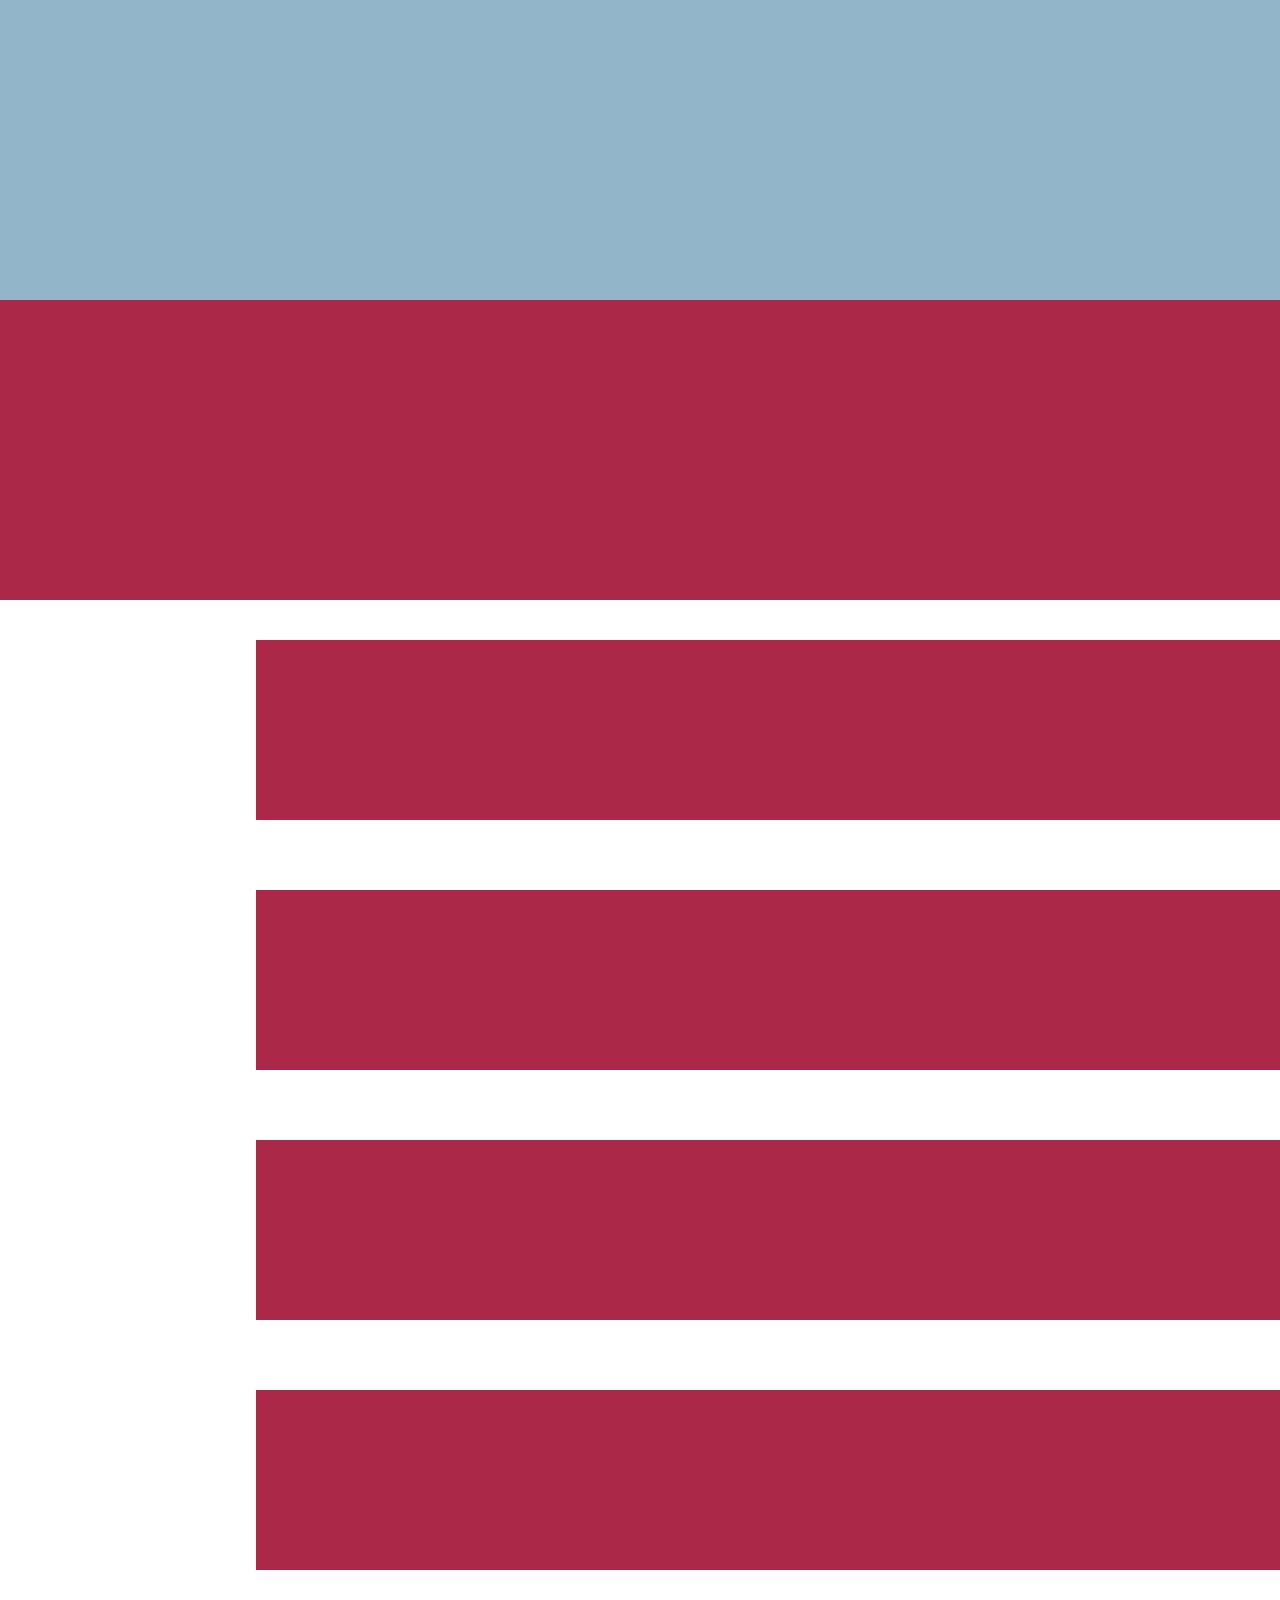
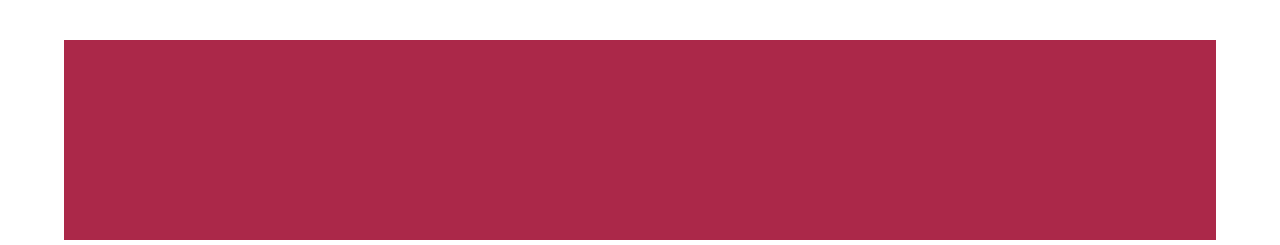
<file: hack_1/index.html>
<!DOCTYPE html>
<html lang="es">
<head>
    <meta charset="UTF-8">
    <meta name="viewport" content="width=device-width, initial-scale=1.0">
    <link rel="stylesheet" href="style/style.css">
    <title>Hack 1 - DGMECA</title>
    
</head>
<body>
    <header></header>
    <div class="main"></div>
    <div class="contenedor">
        <div class="contenido"></div>
        <div class="contenido"></div>
        <div class="contenido"></div>
        <div class="contenido"></div>
    </div>
    <footer></footer>
</body>
</html>
</file>
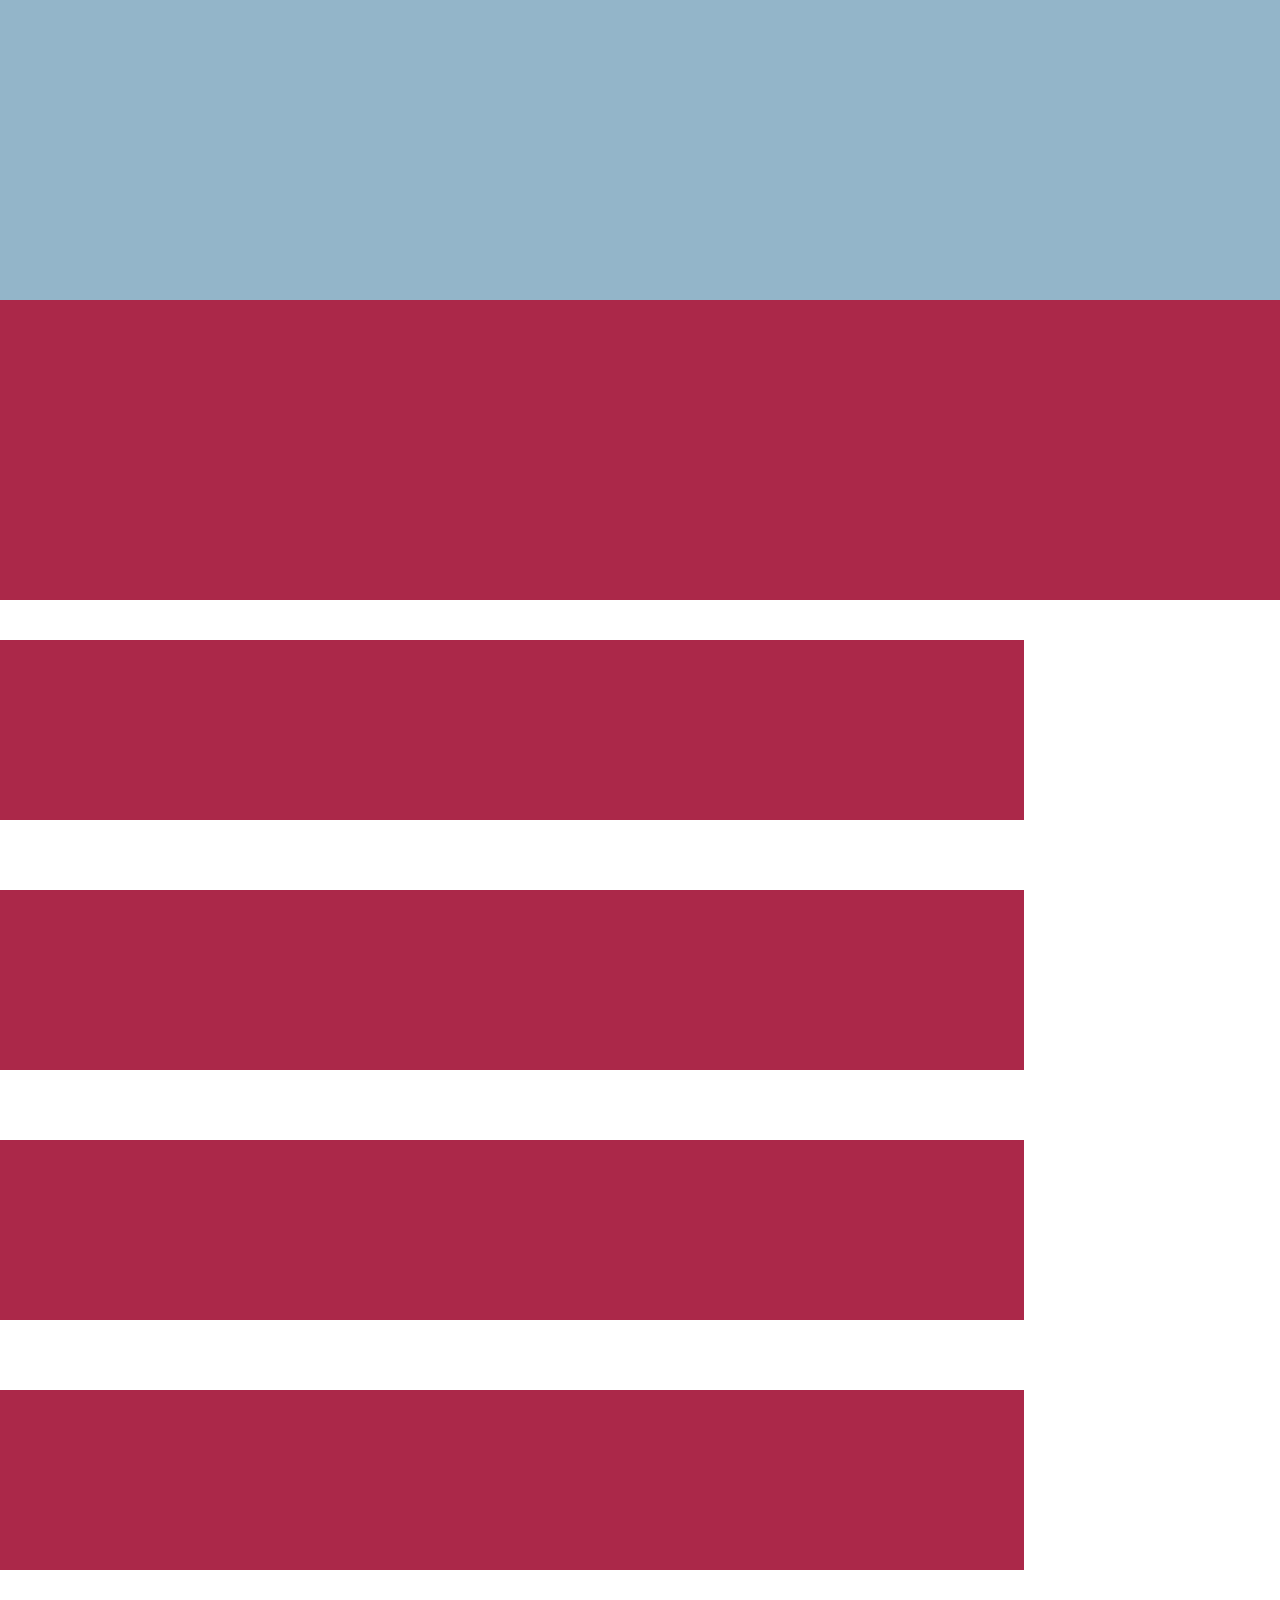
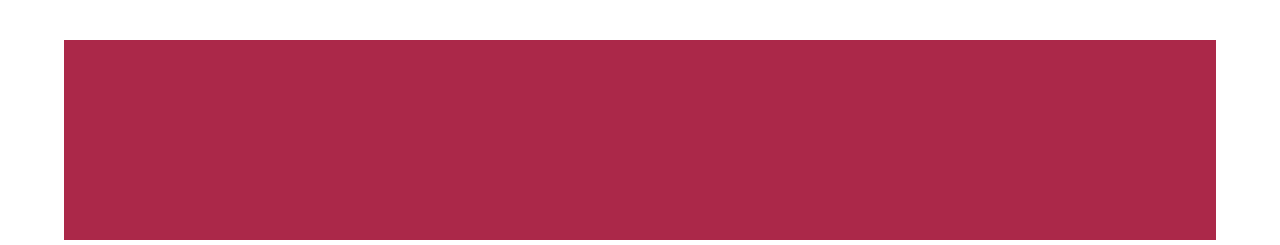
<file: hack_2/index.html>
<!DOCTYPE html>
<html lang="es">
<head>
    <meta charset="UTF-8">
    <meta name="viewport" content="width=device-width, initial-scale=1.0">
    <link rel="stylesheet" href="style/style.css">
    <title>Hack 2 - DGMECA</title>
    
</head>
<body>
    <header></header>
    <div class="main"></div>
    <div class="contenedor">
        <div class="contenido"></div>
        <div class="contenido"></div>
        <div class="contenido"></div>
        <div class="contenido"></div>
    </div>
    <footer></footer>
</body>
</html>
</file>
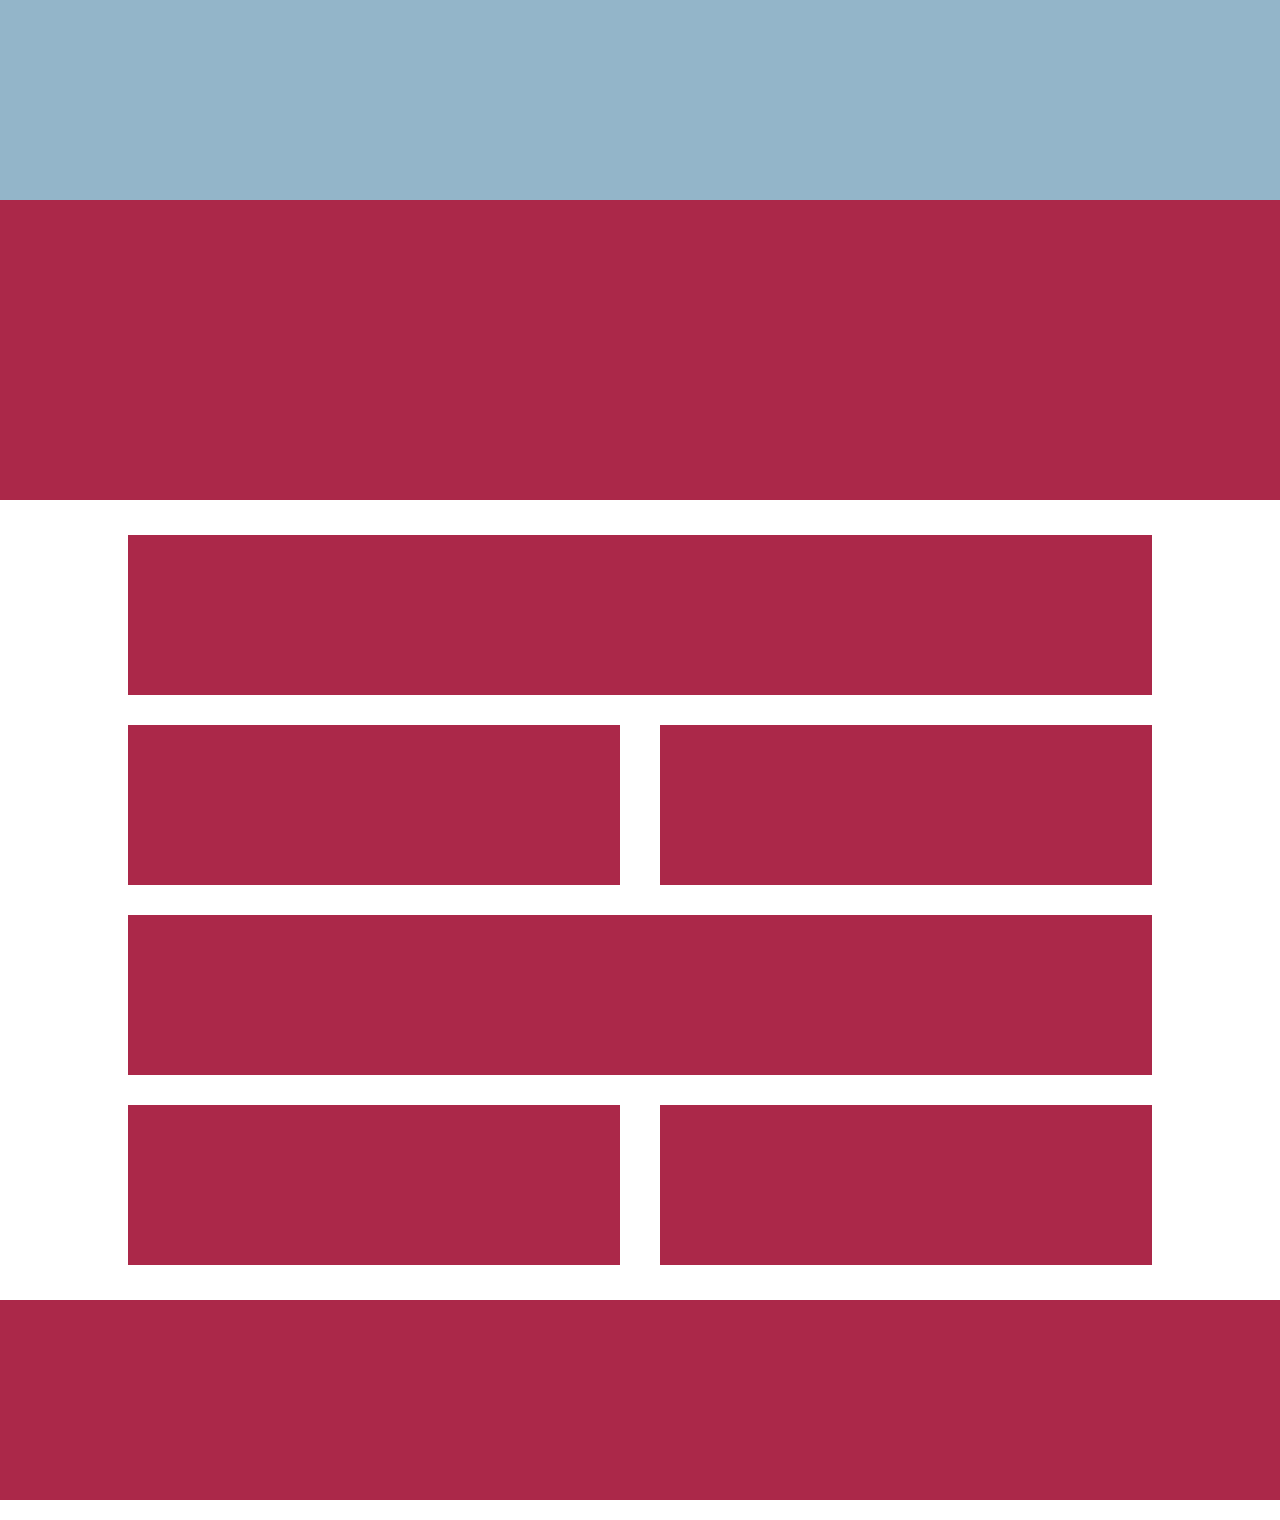
<file: hack_3/index.html>
<!DOCTYPE html>
<html lang="es">
    <head>
    <meta charset="UTF-8" />
    <meta name="viewport" content="width=device-width, initial-scale=1.0" />
    <link rel="stylesheet" href="style/style.css">
    <title>Hack 3 - DGMECA</title>
    </head>
    <body>
    <header></header>
    <div class="master"></div>
    <div class="containermaster">
        <div class="content1"></div>
        <div class="content2">
        <div class="content3"></div>
        <div class="content3"></div>
        </div>
        <div class="content1"></div>
        <div class="content2">
        <div class="content3"></div>
        <div class="content3"></div>
        </div>
    </div>
    <footer></footer>
    </body>
</html>
</file>
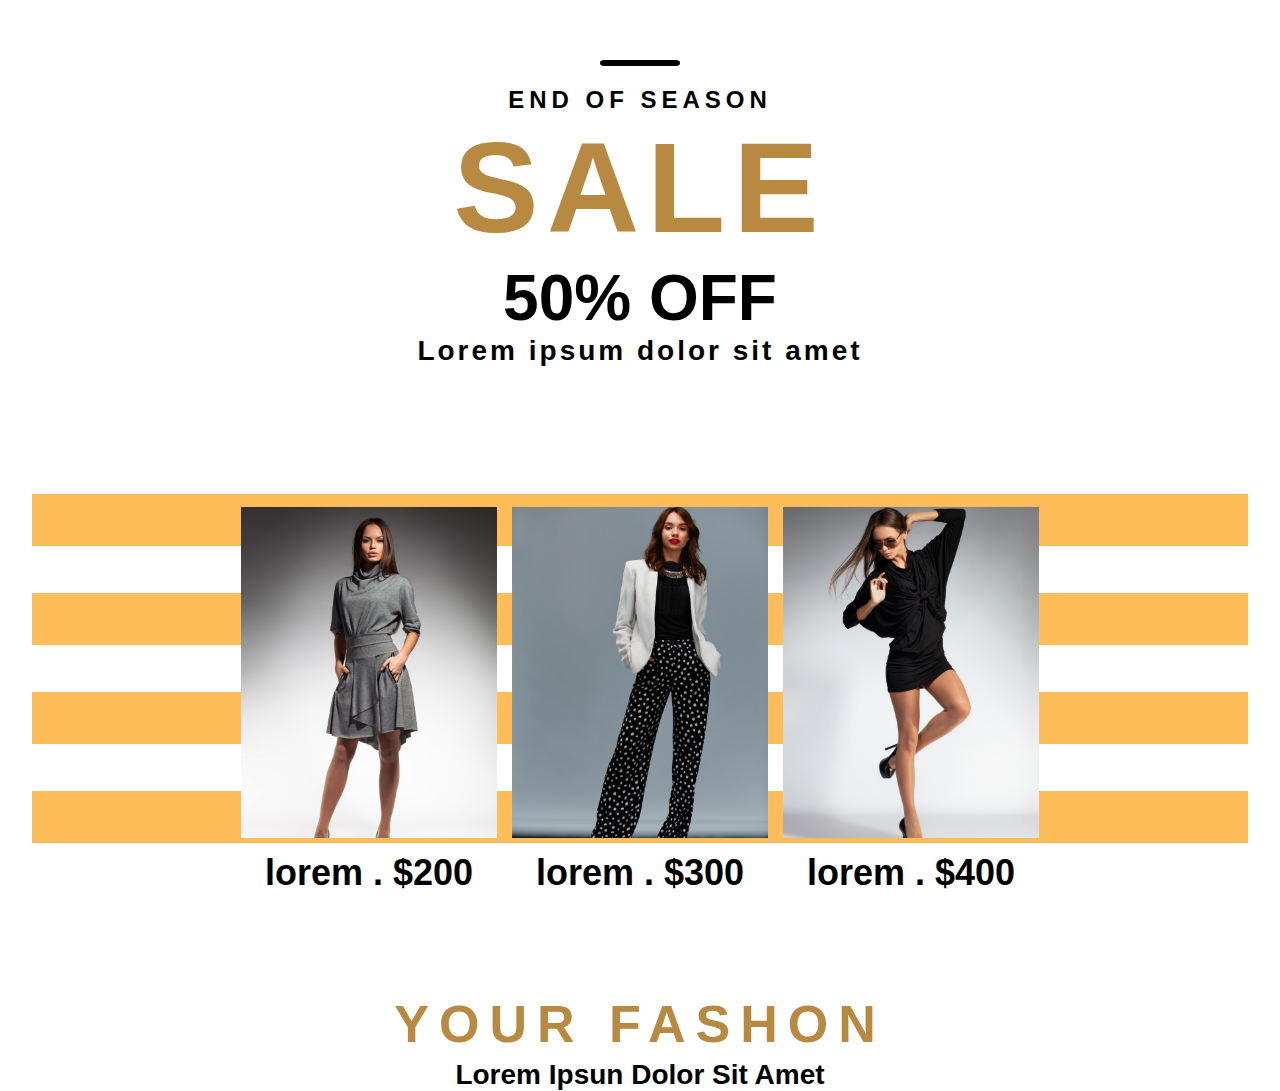
<file: hack_4/index.html>
<!DOCTYPE html>
<html lang="es">
<head>
    <meta charset="UTF-8">
    <meta name="viewport" content="width=device-width, initial-scale=1.0">
    <link rel="stylesheet" href="style/style.css">
    <title>Hack 4 - DGMECA</title>
</head>
<body>
    <div id="header">
        <div class="blackline"></div>
        <p>END OF SEASON</p>
        <h1><span>SALE</span></h1>
        <p>50% OFF</p>
        <p>Lorem ipsum dolor sit amet</p>
    </div>
    <div id="imgcontent">
        <div id="yellowcontentline">
            <div class="yellowline"></div>
            <div class="yellowline"></div>
            <div class="yellowline"></div>
            <div class="yellowline"></div>
        </div>
        <div class="publicimg">
            <img src="img/1.png" alt="img1">
            <p>lorem . $200</p>
        </div>
        <div class="publicimg">
            <img src="img/2.png" alt="img2">
            <p>lorem . $300</p>
        </div>
        <div class="publicimg">
            <img src="img/3.png" alt="img3">
            <p>lorem . $400</p>
        </div>
    </div>
    <div id="lastdiv">
        <p><span>YOUR FASHON</span></p>
        <p>Lorem Ipsun Dolor Sit Amet</p>
    </div>
</body>
</html>
</file>
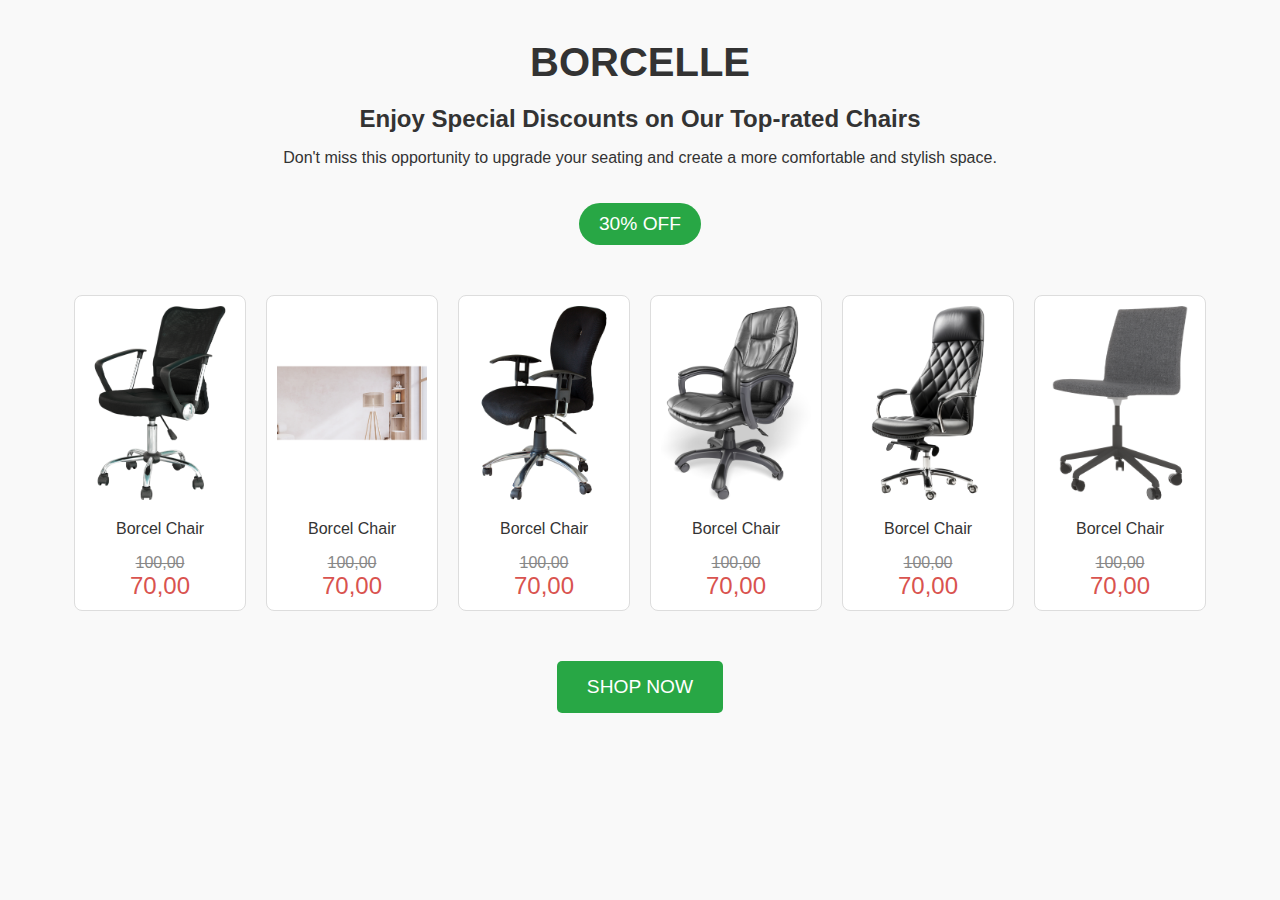
<file: hack_6/index.html>
<!DOCTYPE html>  
<html lang="es">  
<head>  
    <meta charset="UTF-8">  
    <meta name="viewport" content="width=device-width, initial-scale=1.0">  
    <title>hack 6 - DGMECA</title>  
    <link rel="stylesheet" href="style/style.css">  
</head>  
<body>  
    <div class="container">  
        <h1>BORCELLE</h1>  
        <h2>Enjoy Special Discounts on Our Top-rated Chairs</h2>  
        <p>Don't miss this opportunity to upgrade your seating and create a more comfortable and stylish space.</p>  
        <div class="discount-badge">30% OFF</div>  
        <div class="products">  
            <div class="product">  
                <img src="img/1.png" alt="Borcel Chair">  
                <p>Borcel Chair</p>  
                <span class="original-price">100,00</span>  
                <span class="current-price">70,00</span>  
            </div>  
            <div class="product">  
                <img src="img/2.png" alt="Borcel Chair">  
                <p>Borcel Chair</p>  
                <span class="original-price">100,00</span>  
                <span class="current-price">70,00</span>  
            </div>  
            <div class="product">  
                <img src="img/3.png" alt="Borcel Chair">  
                <p>Borcel Chair</p>  
                <span class="original-price">100,00</span>  
                <span class="current-price">70,00</span>  
            </div>  
            <div class="product">  
                <img src="img/4.png" alt="Borcel Chair">  
                <p>Borcel Chair</p>  
                <span class="original-price">100,00</span>  
                <span class="current-price">70,00</span>  
            </div>  
            <div class="product">  
                <img src="img/5.png" alt="Borcel Chair">  
                <p>Borcel Chair</p>  
                <span class="original-price">100,00</span>  
                <span class="current-price">70,00</span>  
            </div>  
            <div class="product">  
                <img src="img/6.png" alt="Borcel Chair">  
                <p>Borcel Chair</p>  
                <span class="original-price">100,00</span>  
                <span class="current-price">70,00</span>  
            </div>  
        </div>  

        <button class="shop-now">SHOP NOW</button>  
    </div>  
</body>  
</html>
</file>
<file: hack_1/style/style.css>
body{
    margin: 0;
    padding: 0;
}

header{
    width: 100%;
    height: 300px;
    background-color: #93b5c9;
}

footer{
    width: 90%;
    height: 200px;
    background-color: #AB2849;
    margin: 5px auto;
}

/* CLASES */

.main{
    width: 100%;
    height: 300px;
    background-color: #AB2849;
}

.contenedor{
    position: relative;
    width: 100%;
    height: 1000px;
    background-color: transparent;
    margin: 20px 0px;
}

.contenido{
    position: absolute;
    right: 0;
    width: 80%;
    height: 180px;
    background-color: #AB2849;
}

.contenido:nth-child(1){top: 2%;}
.contenido:nth-child(2){top: 27%;}
.contenido:nth-child(3){top: 52%;}
.contenido:nth-child(4){top: 77%;}
</file>
<file: hack_2/style/style.css>
body{
    margin: 0;
    padding: 0;
}

header{
    width: 100%;
    height: 300px;
    background-color: #93b5c9;
}

footer{
    width: 90%;
    height: 200px;
    background-color: #AB2849;
    margin: 5px auto;
}

/* CLASES  */

.main{
    width: 100%;
    height: 300px;
    background-color: #AB2849;
}

.contenedor{
    position: relative;
    width: 100%;
    height: 1000px;
    background-color: transparent;
    margin: 20px 0px;
}

.contenido{
    position: absolute;
    left: 0;
    width: 80%;
    height: 180px;
    background-color: #AB2849;
}

.contenido:nth-child(1){top: 2%;}
.contenido:nth-child(2){top: 27%;}
.contenido:nth-child(3){top: 52%;}
.contenido:nth-child(4){top: 77%;}
</file>
<file: hack_3/style/style.css>
body{
    margin: 0;
    padding: 0;
}

header{
    width: 100%;
    height: 200px;
    background-color: #93B5C9;
}

footer{
    width: 100%; 
    height: 200px;
    background-color: #AB2849;
    margin: 0px 0px 20px; 
}

/* CLASES */

.master{
    width: 100%;
    height: 300px;
    background-color: #AB2849;
}

.containermaster{
    display: flex;
    flex-direction:column;
    justify-content: center;
    align-items: center;
    width: 100%;
    height: 800px; 
    background-color: transparent;
    gap: 30px;
}

.content1{
    width: 80%; 
    height: 160px; 
    background-color: #AB2849;

}

.content2{
    display: flex;
    justify-content: space-between;
    width: 80%; 
    height: 160px; 
    background-color: transparent;
}

.content3{
    width: 48%; 
    height: 160px; 
    background-color: #AB2849;
}
</file>
<file: hack_4/style/style.css>
* {
    margin: 0;
    padding: 0;
    box-sizing: border-box;
}
    
body{
    display: flex;
    flex-direction: column;
    align-items: center;
    min-height: 100vh;
    max-width: 1545px;
    margin: 0 auto;
    padding: 0 20px;
}

p{
    font-family: "Catamaran", sans-serif;
}

/* 1er contenedor - SALE */

#header{
    display: flex;
    flex-direction: column;
    align-items: center;
    height: 40%;
    padding: 10px;
    box-sizing: border-box;
    max-width: 600px;
    text-align: center;
    margin: 30px auto;
}

  /* linea negra */

#header .blackline{
    width: 80px;
    height: 6px;
    background-color: black;
    border-radius: 4px / 50%;
    margin: 20px auto;
}

  /* END OF SEASON */

#header p:first-of-type{
    font-size: clamp(8px, 3vw, 24px);
    letter-spacing: 5px;
    font-weight: 900;
}

  /* SALE - span */

#header h1 span{
    font-size: clamp(40px, 10vw, 135px);
    color: #b88940;
    font-family: "Ruda", sans-serif;
    font-weight: 900;
    letter-spacing: 8px;
}

  /* SALE - h1 */

#header h1{
    margin: 0px;
}

  /* 50 % OFF */
#header p:nth-of-type(2){
    font-size: clamp(8px, 5vw, 65px);
    font-weight: 900;
    font-family: "Ruda", sans-serif;
}

  /* lorem */

#header p:nth-of-type(3){
    display: block;
    margin: 0;
    padding: 0;
    font-size: clamp(16px, 3vw, 28px);
    font-weight: 700;
    letter-spacing: 3px;
}

  /* Contenedor de todas las imagenes */

#imgcontent{
    margin: 100px auto;
    display: flex;
    align-items: center;
    justify-content: center;
    gap: 15px;
    flex-direction: row;
    flex-wrap: wrap;
    z-index: -1;
    /* Responsive */
    @media (max-width:1024px){
    margin: 0 auto;
    }
}

  /* Contenedor de las lineas amarillas de fondo */

#yellowcontentline{
    margin-bottom: 5%;
    position: absolute;
    display: flex;
    flex-direction: column;
    gap: 47px;
    z-index: -1;
    max-width: 1545px;
    width: 95%;
    align-items: center;
    /* Responsive */
    @media (max-width: 1024px) {
    gap: 55px;
    }
    @media (max-width: 640px) {
    gap: 135px;
    }
}

  /* Lineas de fondo amarillas */

.yellowline{
    width: 100%;
    height: 52px;
    background-color: #ffbd59;
}

  /* Contenedor individual de imagenes */

.publicimg{
    text-align: center;
}

  /* Imagenes */

.publicimg img{
    width: clamp(200px, 20vw, 330px);
    height: auto;
}

  /* lorem . $ X00 */

.publicimg p{
    font-size: clamp(16px, 5vw, 36px);
    margin-top: 10px;
    font-weight: 700;
}

  /* Contenedor de YOUR FASHION */

#lastdiv{
    display: flex;
    flex-direction: column;
    gap: 0px;
    text-align: center;
}

  /* YOUR FASHION */

#lastdiv p:first-of-type span{
    font-size: clamp(20px, 5vw, 52px);
    color: #b88940;
    font-family: "Open Sans", sans-serif;
    font-weight: 900;
    letter-spacing: 10px;
}

  /* lorem */

#lastdiv p:nth-of-type(2){
    font-size: clamp(16px, 3vw, 28px);
    font-weight: 600;
    margin-top: 5px;
}
</file>
<file: hack_6/style/style.css>
body {  
    font-family: Arial, sans-serif;  
    background-color: #f9f9f9;  
    color: #333;  
    margin: 0;  
    padding: 20px;  
}  

.container {  
    text-align: center;  
}  

h1 {  
    font-size: 2.5em;  
    margin: 20px 0;  
}  

h2 {  
    font-size: 1.5em;  
    margin: 10px 0;  
}  

.discount-badge {  
    background-color: #28a745;  
    color: white;  
    border-radius: 50px;  
    padding: 10px 20px;  
    font-size: 1.2em;  
    display: inline-block;  
    margin: 20px 0;  
}  

.products {  
    display: flex;  
    flex-wrap: wrap;  
    justify-content: center;  
    margin: 20px 0;  
}  

.product {  
    background-color: white;  
    border: 1px solid #ddd;  
    border-radius: 8px;  
    margin: 10px;  
    padding: 10px;  
    text-align: center;  
    width: 150px;  
}  

.product img {  
    max-width: 100%;  
    height: auto;  
}  

.original-price {  
    text-decoration: line-through;  
    color: #888;  
}  

.current-price {  
    color: #d9534f;  
    font-size: 1.5em;  
    display: block;  
}  

.shop-now {  
    background-color: #28a745;  
    color: white;  
    border: none;  
    border-radius: 5px;  
    padding: 15px 30px;  
    font-size: 1.2em;  
    cursor: pointer;  
    margin-top: 20px;  
}  

.shop-now:hover {  
    background-color: #218838;  
}
</file>
